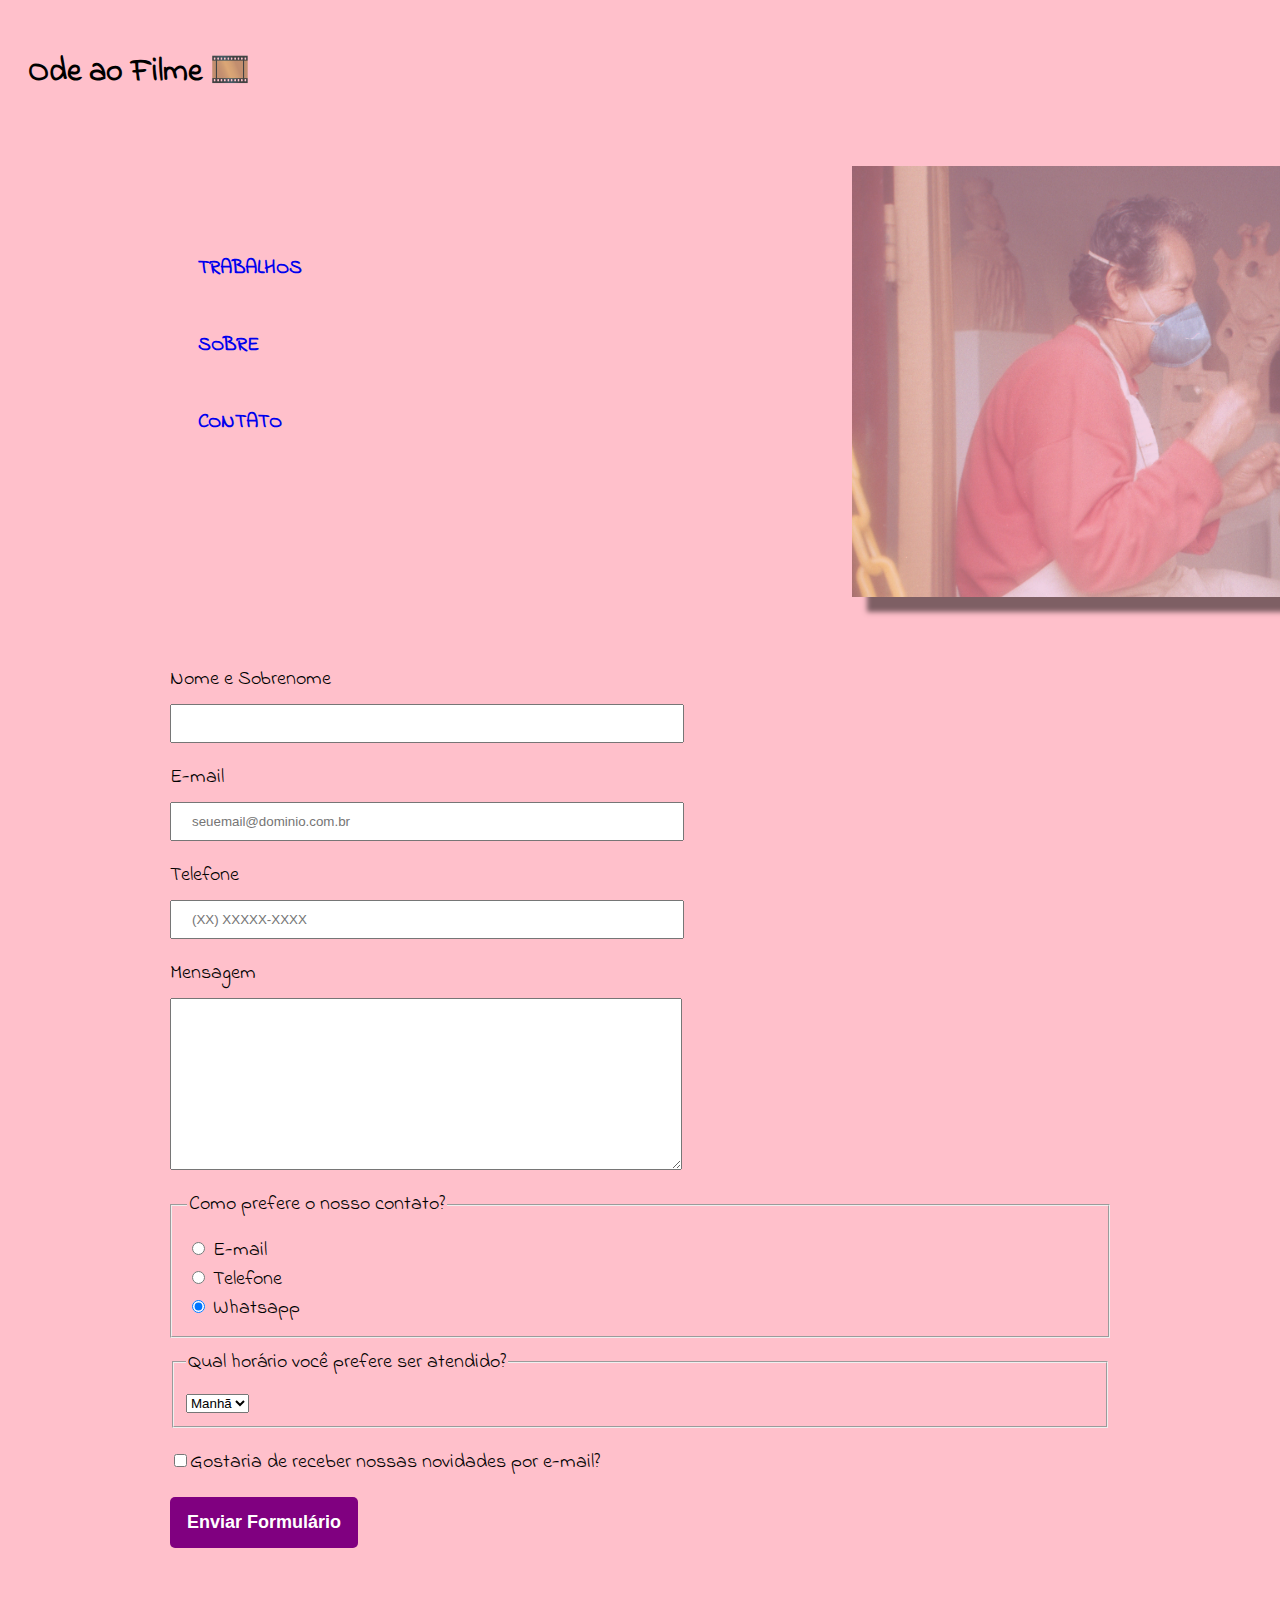
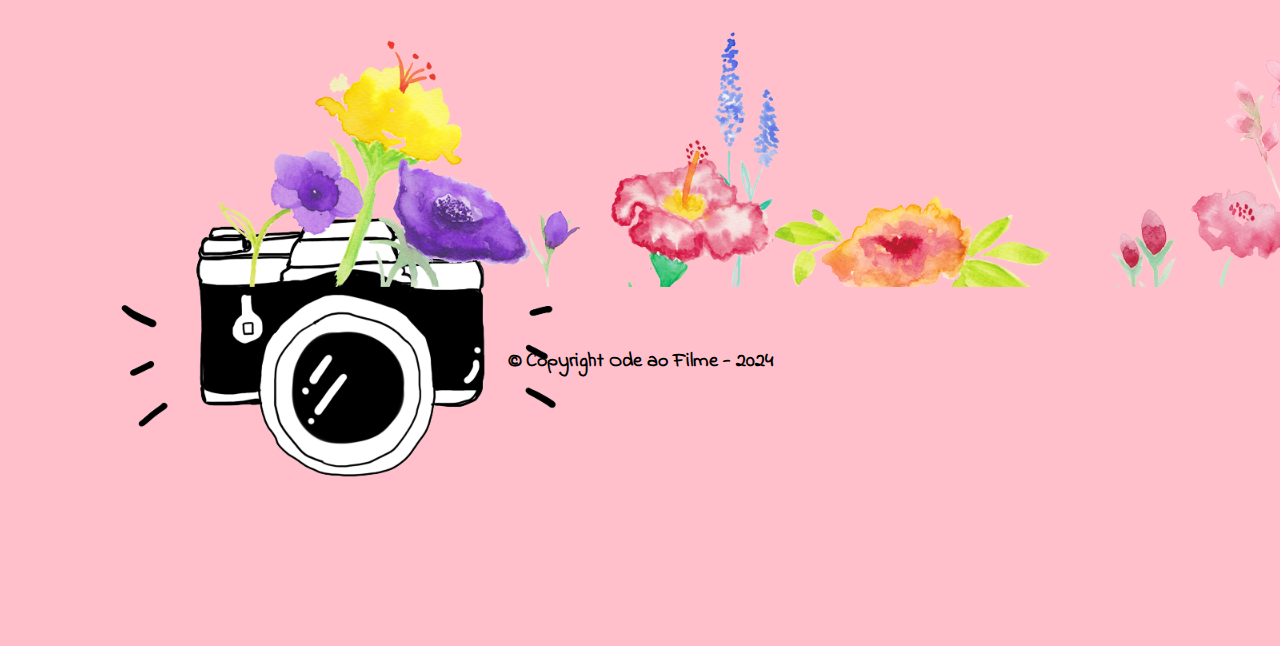
<file: contato.html>
<!DOCTYPE html>
<html lang="pt-br">
	<head>
		<meta charset="utf-8">
		<title> contato </title>
		<link rel="stylesheet" href="style.css">
		<link rel="preconnect" href="https://fonts.googleapis.com">
		<link rel="preconnect" href="https://fonts.gstatic.com" crossorigin>
		<link href="https://fonts.googleapis.com/css2?family=Indie+Flower&display=swap" rel="stylesheet">
	</head>
	<body>
		<header>
			<h1 class="titulo-principal">Ode ao Filme 🎞️</h1>
			<br>
			<br>
			<div class="caixa">
				<nav>
					<ul>
						<br>
						<br>
						<br>
						<li><a href="trabalhos.html">Trabalhos</a></li>
						<br>
						<br>
						<br>
						<li><a href="index.html">Sobre</a></li>
						<br>
						<br>
						<br>
						<li><a href="contato.html">Contato</a></li>
					</ul>

					<img class= "imagemtrabalhos" src="trabalhos.jpg">
				</nav>
			</div>
		</header>

		<main>
			<form>

				<label for="nomesobrenome">Nome e Sobrenome</label>
				<input type="text" id="nomesobrenome" class="input-padrao" required>

				<label for="email">E-mail</label>
				<input type="email" id="email" class="input-padrao" required placeholder="seuemail@dominio.com.br">

				<label for="telefone">Telefone</label>
				<input type="tel" id="telefone" class="input-padrao" required placeholder="(XX) XXXXX-XXXX">

				<label for="mensagem">Mensagem</label>
				<textarea cols="67" rows="10" id="mensagem" class="input-padrao" required></textarea>

				<fieldset class="conjunto">
					<legend>Como prefere o nosso contato?</legend>

					<input type="radio" name="contato" value="email" id="radio-email"> E-mail<br>

					<input type="radio" name="contato" value="telefone" id="radio-telefone"> Telefone<br>

					<input type="radio" name="contato" value="whatsapp" id="radio-whatsapp" checked> Whatsapp<br>

					<p class="certeza">Tem certeza que não prefere o contato via whatsapp?</p>
				</fieldset>

				<fieldset>
					<legend>Qual horário você prefere ser atendido?</legend>
					<select>
						<option>Manhã</option>
						<option>Tarde</option>
						<option>Noite</option>
					</select>
				</fieldset>

				<label class="checkbox"><input type="checkbox">Gostaria de receber nossas novidades por e-mail?</label>

				<input type="submit" value="Enviar Formulário" class="enviar">
				
			</form>	
		</main>

		<footer>
			<div class="areacamera">
				<div class="boxcamera">
					<img src="cameraanimada2.png">
			</div>
			
			<img src="rodape.png">
			<p class="copyright">&copy; Copyright Ode ao Filme - 2024</p>
		</footer>
	</body>
</html>
</file>
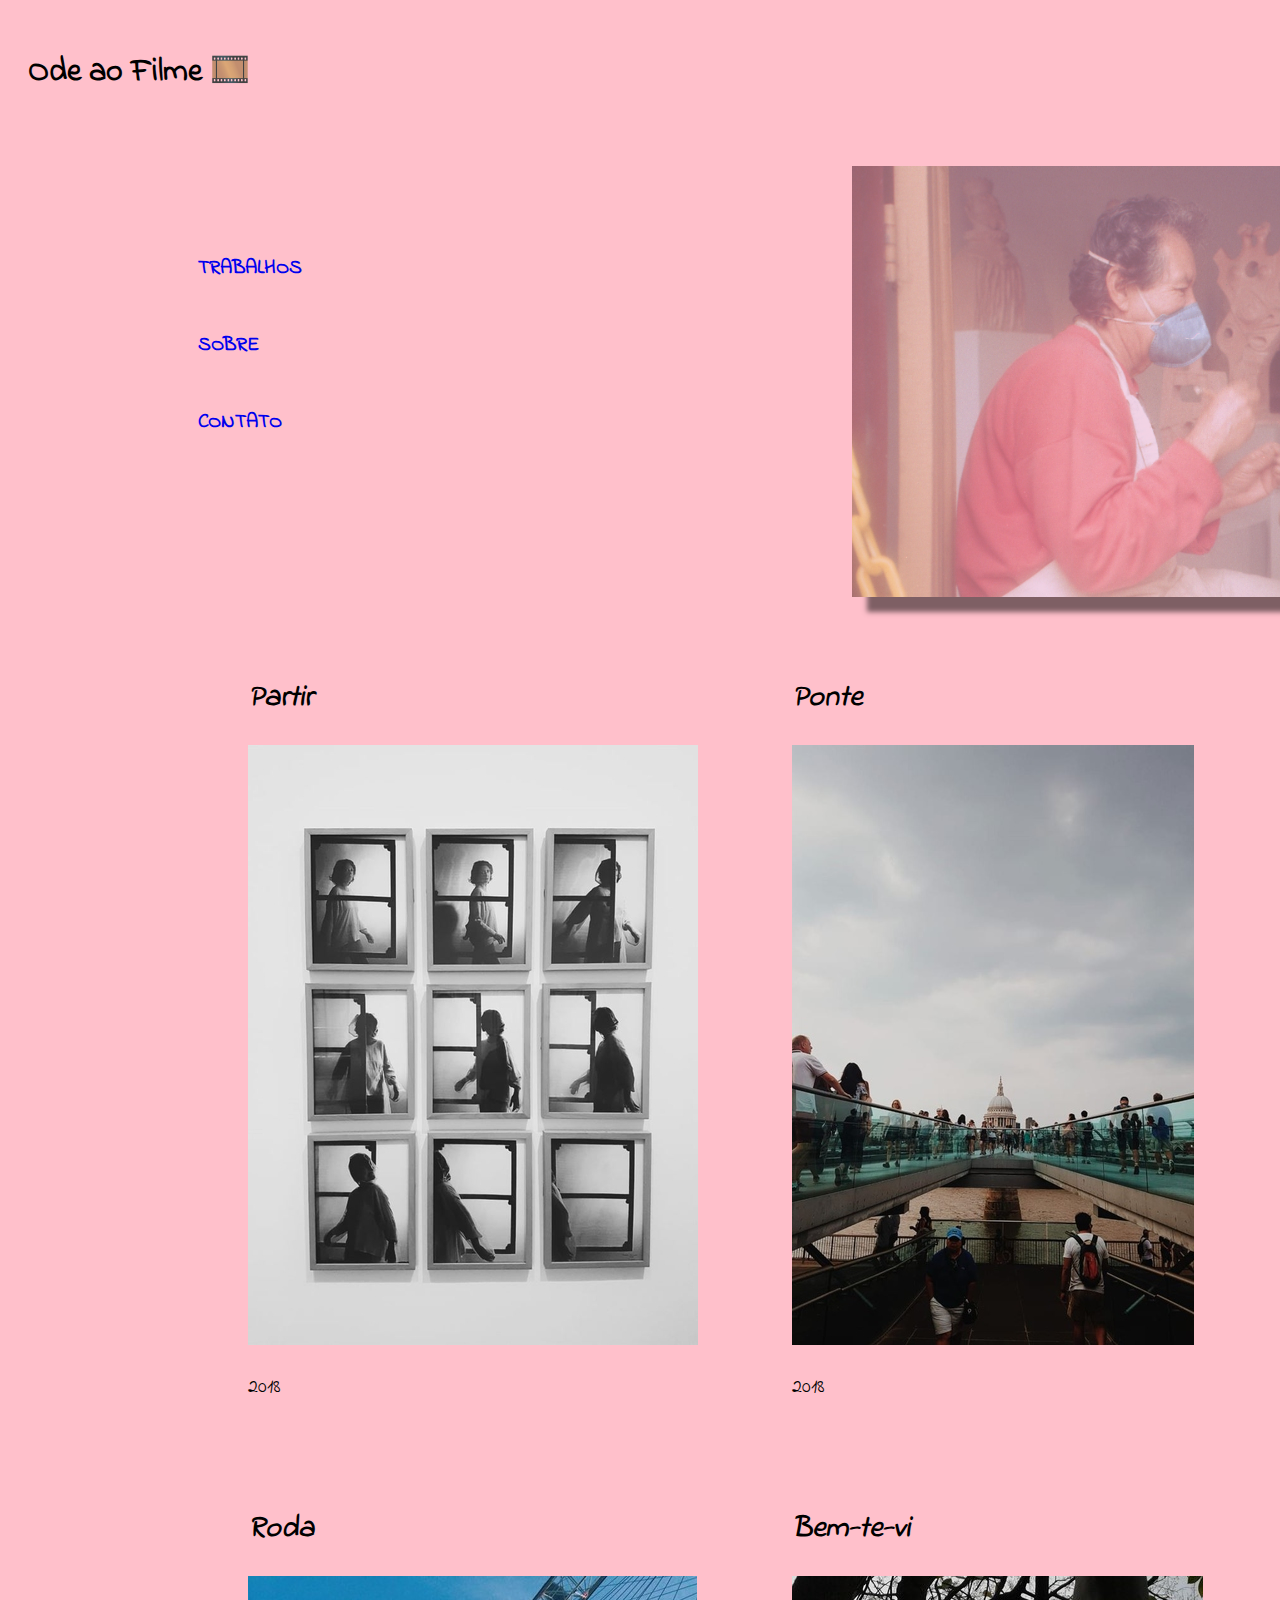
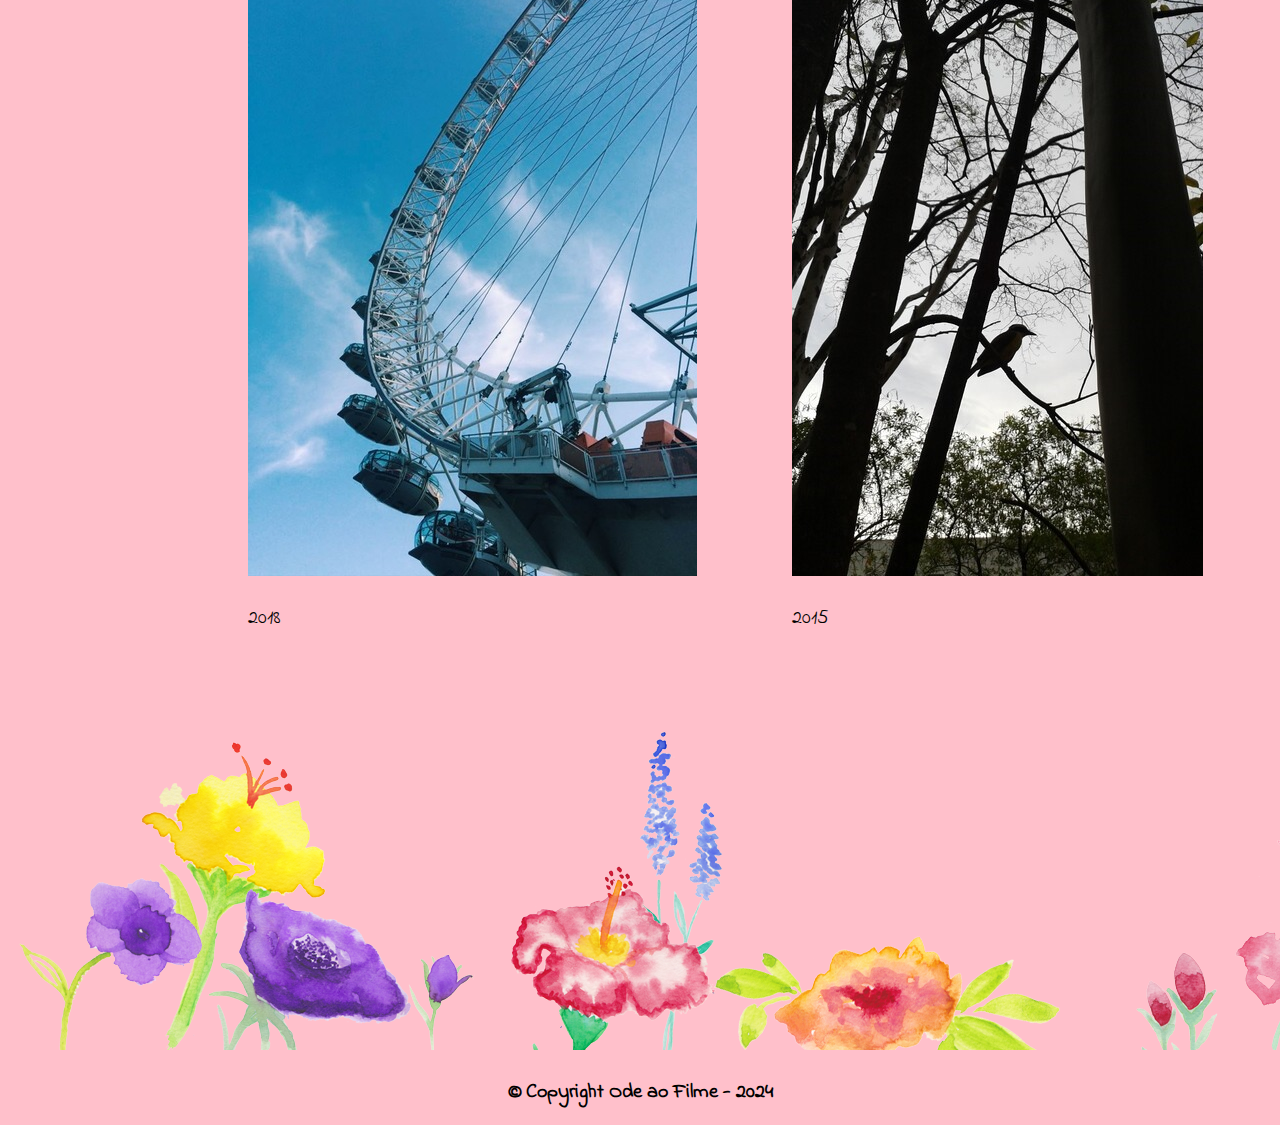
<file: trabalhos.html>
<!DOCTYPE html>
<html lang="pt-br">
	<head>
		<meta charset="utf-8">
		<title> trabalhos </title>
		<link rel="stylesheet" href="style.css">
		<link rel="preconnect" href="https://fonts.googleapis.com">
		<link rel="preconnect" href="https://fonts.gstatic.com" crossorigin>
		<link href="https://fonts.googleapis.com/css2?family=Indie+Flower&display=swap" rel="stylesheet">
	</head>
	<body>
		<header>
			<h1 class="titulo-principal">Ode ao Filme 🎞️</h1>
			<br>
			<br>
			<div class="caixa">
				<nav>
					<ul>
						<br>
						<br>
						<br>
						<li><a href="trabalhos.html">Trabalhos</a></li>
						<br>
						<br>
						<br>
						<li><a href="index.html">Sobre</a></li>
						<br>
						<br>
						<br>
						<li><a href="contato.html">Contato</a></li>
					</ul>

					<img class= "imagemtrabalhos" src="trabalhos.jpg">

					<ul class="trabalhos">
						<li>
							<h2>Partir</h2>
							<img src="partir.jpg">
							<p>2018</p>
						</li>
						<li>
							<h2>Ponte</h2>
							<img src="ponte.jpg">
							<p>2018</p>
						</li>
						<li>
							<h2>Roda</h2>
							<img src="rodagigante.jpg">
							<p>2018</p>
						</li>
						<li>
							<h2>Bem-te-vi</h2>
							<img src="bemtevi.jpg">
							<p>2015</p>
						</li>
					</ul>
				</nav>
			</div>
		</header>
		<footer>
			<img src="rodape.png">
			<p class="copyright">&copy; Copyright Ode ao Filme - 2024</p>
		</footer>
	</body>
</html>
</file>
<file: style.css>
body {
	background: #FFC0CB;
	font-family: 'Indie Flower', sans-serif;
	}

.titulo-principal {
	padding-left: 20px;
	font-weight: bold;
	text-align: left;
}

.titulo-sobre {
	text-align: center;
	clear: left;
}

h2 {
	text-align: center;
	font-size: 35px; 
	font-weight: bold; 
	font-style: italic;
	}

h3 {
	text-align: center;
	font-size: 20px; 
	font-weight: bold; 
	font-style: italic;
	}

p {
	text-align: left;
	}

#cameras {
	font-size: 22px;
}

i {
	font-weight: bold;
	color: darkmagenta;
	}

ul {
	display: inline-block;
	vertical-align: top;
	width: 25%;
	margin-right: 15%;
}

.principal {
	font-size: 30px;
	padding: 50px;
	text-align: center;
}

.topicos {
	font-size: 30px;
	padding: 30px;
	margin-left: 5%;
}

.itens {
	font-style: italic;
	text-align: left;
}

.imagemgarotalinda {
	width: 52%;
}

.camera {
	width: 170px;
	float: left;
	margin-left: 0 20px 20px 0;
}

.mapa {
	text-align: center;
	padding: 2em 180px;
	font-size: 25px;
}

.video {
	text-align: center;
	padding: 2em 180px;
	font-size: 25px;
}

/* Definições para a página de Trabalhos */

header {
	background: #FFC0CB;
	padding: 20px 0;
}

.caixa {
	position: static;
	width: 2000px;
	margin: 0 auto;
}

nav {
	position: static;
	top: 0px;
	right: 0px;
}

nav li {
	display: inline;
	margin: 0 0 0 150px;
}

nav a {
	text-transform: uppercase;
	font-weight: bold;
	font-style: 15px;
	font-size: 20px;
	text-decoration: none; 
}

.imagemtrabalhos {
	width: 35%;
	opacity: 0.5;
	transition: 400ms;
	box-shadow: 15px 15px 5px #000000; 
}

.trabalhos {
	width: 1200px;
	margin: 50 auto;
}

.trabalhos li {
	display: inline-block;
	text-align: center;
	width: 15%;
	height: 15%
	vertical-align: top;
	margin: 0 15%;
	padding: 30px 20px;
	box-sizing: border-box;
	border-color: #000000;
	border-width: 2px solid #000000;
	border-radius: 10px;
}

.trabalhos h2 {
	font-size: 30px;
	font-weight: bold;
	text-align: left;
}

.trabalhos p {
	font-size: 20px;
	font-weight: italic;
	text-align: justify;
}

footer {
	text-align: center;
	padding: 10px;
}

.copyright {
	color: #000000;
	font-size: 20px;
	font-weight: bold;
	margin: 20px 0 0 0; 
	text-align: center;
}

/* Definições para a página de Contato */

main {
	width: 940px;
	margin: 0 auto;
}

form {
	margin: 40px 0;
}

form label, form legend {
	display: block;
	font-size: 20px;
	margin: 0 0 10px;
}

.input-padrao {
	display: block;
	margin: 0 0 20px;
	padding: 10px 20px;
	width: 50%;
}

.checkbox {
	margin: 20px 0;
}

.enviar {
	width: 20%;
	padding: 15px 0;
	background: purple;
	color: white;
	font-weight: bold;
	font-size: 18px;
	border: none;
	border-radius: 5px;
	transition: 1s all;
	cursor: pointer;
}

.enviar:hover {
	background: darkorange;
	transform: scale(1.2);
}

form .conjunto {
	font-size: 20px;
	margin: 10px 0;
}

.certeza {
	display: none;
}

#radio-telefone:checked ~ .certeza {
	display: block;
	font-weight: bold;
}

.areacamera img {
	transform: scale(0.8);
}

.boxcamera {
	position: absolute;

	animation-name: dirigir;
	animation-duration: 2s;
	animation-timing-function: linear;
	animation-iteration-count: infinite;
	animation-direction: alternate;
	animation-play-state: running;
}

.boxcamera:hover {
	animation-play-state: paused;
}

@keyframes dirigir {
	from {
		transform: translate(0, 0);
	}

	50% {
		transform: translate(200%, -50px);

	}

	to {
		transform: translate(80vw, 0);
	}
}

@media screen and (max-width: 480px) {
	main, .caixa, .principal, .topicos, .itens, .camera, .mapa, .video,  {
		width: auto; 
	}

	.rodape {
	width: 300px;
	}

	h1 {
		text-align: center;
	}

	nav {
		position: static;
	}

	.topicos, .imagemgarotabonita {
		width: 100%
	}
</file>
